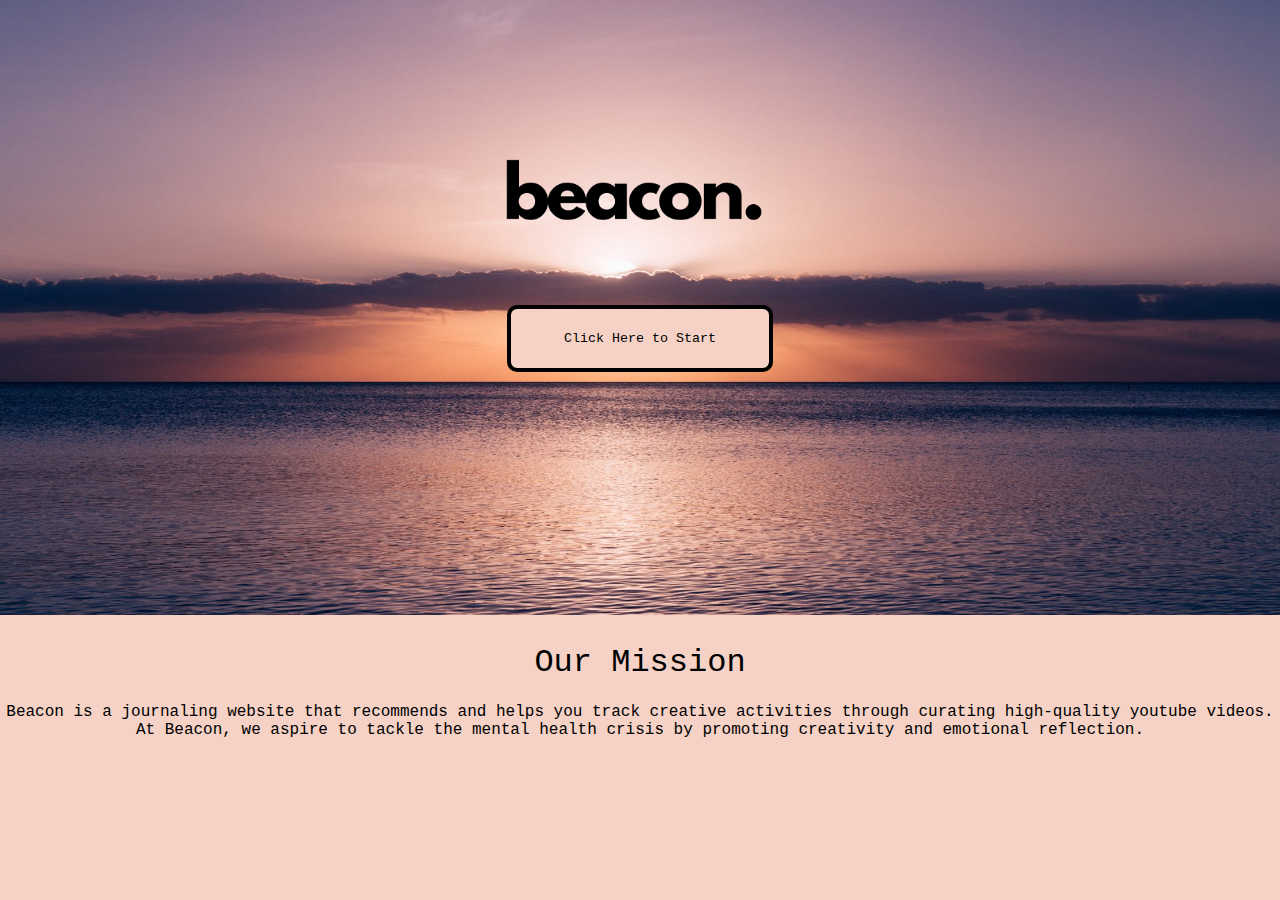
<file: Hacks/index.html>
<!DOCTYPE html>
<html lang="en">
<head>
    <meta charset="UTF-8">
    <meta http-equiv="X-UA-Compatible" content="IE=edge">
    <meta name="viewport" content="width=device-width, initial-scale=1.0">
    <title>Beacon</title>
    <link href = 'styles.css' rel = 'stylesheet'>

</head>
<body class = 'frontPage'>
    <br>
    <br>
    <br>
    <br>
    <br>
    <br>
    <img src = 'Beacon._3.png' style="width: 300; height: 300px; position: absolute; top: 50px; left: 335px;">
    <br>
    <br>
    <br>
    <br>
    <br>
    <br>
    <br>
    <br>
    <br>
    <form action="loginSignUp.html">
        <input class = 'homePage' type="submit" value="Click Here to Start" />
    </form>
    <br>
    <br>
    <br>
    <br>
    <br>
    <br>
    <br>
    <br>
    <br>
    <br>
    <br>
    <br>
    
    <H1>Our Mission</H1>
    <p> Beacon is a journaling website that recommends and helps you track creative activities through curating high-quality youtube videos. At Beacon, we aspire to tackle the mental health crisis by promoting creativity and emotional reflection.</p>
    
        

    


    
</body>
</html>
</file>
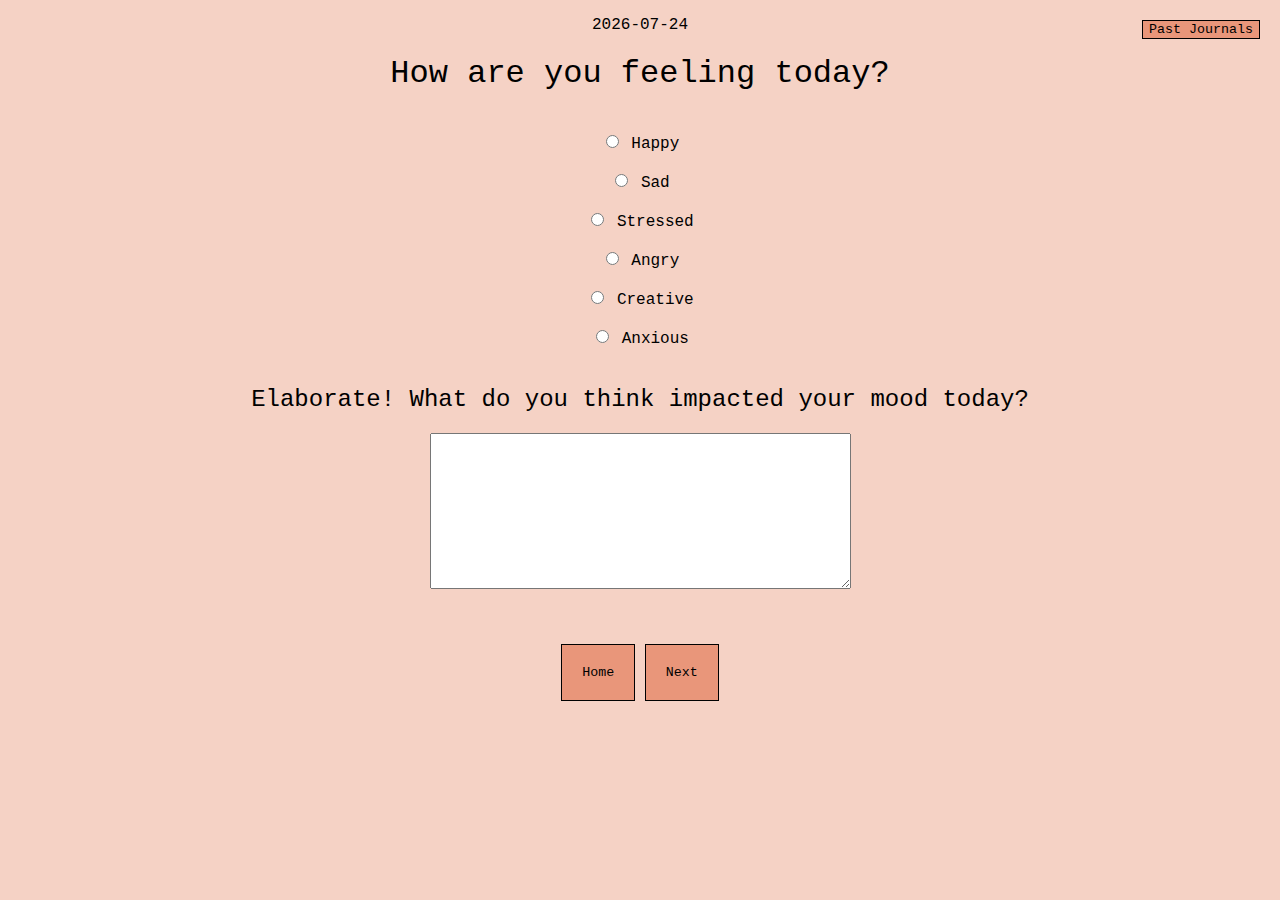
<file: Hacks/feelingPage.html>
<!DOCTYPE html>
<html lang="en">
<head>
    <meta charset="UTF-8">
    <meta http-equiv="X-UA-Compatible" content="IE=edge">
    <meta name="viewport" content="width=device-width, initial-scale=1.0">
    <title>Beacon</title>
    <link href='styles.css' rel='stylesheet'>
</head>
<body>
    <button class = 'saveButton'> Past Journals</button>
	<p id="date"></p>
	<div id="moodQuestions">
		<h1>How are you feeling today? </h1>
		<br>
		<div id='moods'>
			<input type="radio" id='happyButton' name="mood" value="Happy"> Happy </input>
			<br><br />
			<input type="radio" id='sadButton' name="mood" value="Sad"> Sad </input>
			<br><br />
			<input type="radio" id='stressedButton' name="mood" value="Stressed"> Stressed </input>
			<br><br />
			<input type="radio" id='angryButton' name="mood" value="Angry"> Angry </input>
			<br><br />
			<input type="radio" id='creativeButton' name="mood" value="Creative"> Creative </input>
			<br><br />
			<input type="radio" id='anxiousButton' name="mood" value="Anxious"> Anxious </input>
		</div>
		<br>
		<div><h2>Elaborate! What do you think impacted your mood today?</h2></div>
		<textarea id="elaborateText" rows="10" cols="50"></textarea>
		<br>
		<input class='button' type="button" value="Home" onclick="window.location.href='index.html'"/>
		<input class='button' type="submit" value="Next" onclick="submitMood()"/>
	</div>
    <div id="activityQuestions" style="display: none">
		<h1>What do you want to do today?</h1>
		<br>
		<div id='activities'>
			<input type="radio" id='musicTheory' name="activity" value="Music Theory"> Music Theory </input>
			<br><br />
			<input type="radio" id='coding' name="activity" value="Coding"> Coding </input>
			<br><br />
			<input type="radio" id='drawing' name="activity" value="Drawing"> Drawing </input>
			<br><br />
			<input type="radio" id='meditate' name="activity" value="Meditate"> Meditate </input>
			<br><br />
			<input type="radio" id='gaming' name="activity" value="Gaming"> Gaming </input>
			<br><br />
			<input type="radio" id='dance' name="activity" value="Dance"> Dance </input>
            <br><br />
			<input type="radio" id='Journaling' name="activity" value="Journaling"> Journaling </input>
            <br><br />
			<input type="radio" id='lsnToMusic' name="activity" value="Listen to music"> Listen to music </input>
            <br><br />
			<input type="radio" id='learnLanguage' name="activity" value="Learn a new Language"> Learn a new language </input>
            <br><br />
			<input type="radio" id='magic' name="activity" value="Magic trick"> Magic trick </input>
		</div>
		<input class='button' type="button" value="Back" onclick="backToMoodPage()"/>
		<input class='button' type="submit" value="Submit" onclick="submitActivity()"/>
	</div>
	<div id="results" style="display: none">
		<h1>Results:</h1>
		<br>
		<h3 id="moodResult"></h3>
		<h3 id="elaborateResult"></h3>
		<h3 id="activityResult"></h3>
        <h3>Video Link:</h3>
        
        <a id = "videoMedia" target = "_blank" href="">Youtube Link</a>
		

		<br>
		<h3>Reflect -- <br> We want you to think about this for the rest of the day, wherever you are: <br> How did the video impact your mood?</h3>
		<textarea id="reflectText" rows="10" cols="50"></textarea>
		<br>
		<input class='button' type="button" value="Start Over" onclick="resetPage()"/>
		<input class='button' type="button" value="Finish" onclick="backToHome()"/>
	</div>
</body>
<script src = "script.js"></script>
</html>
</file>
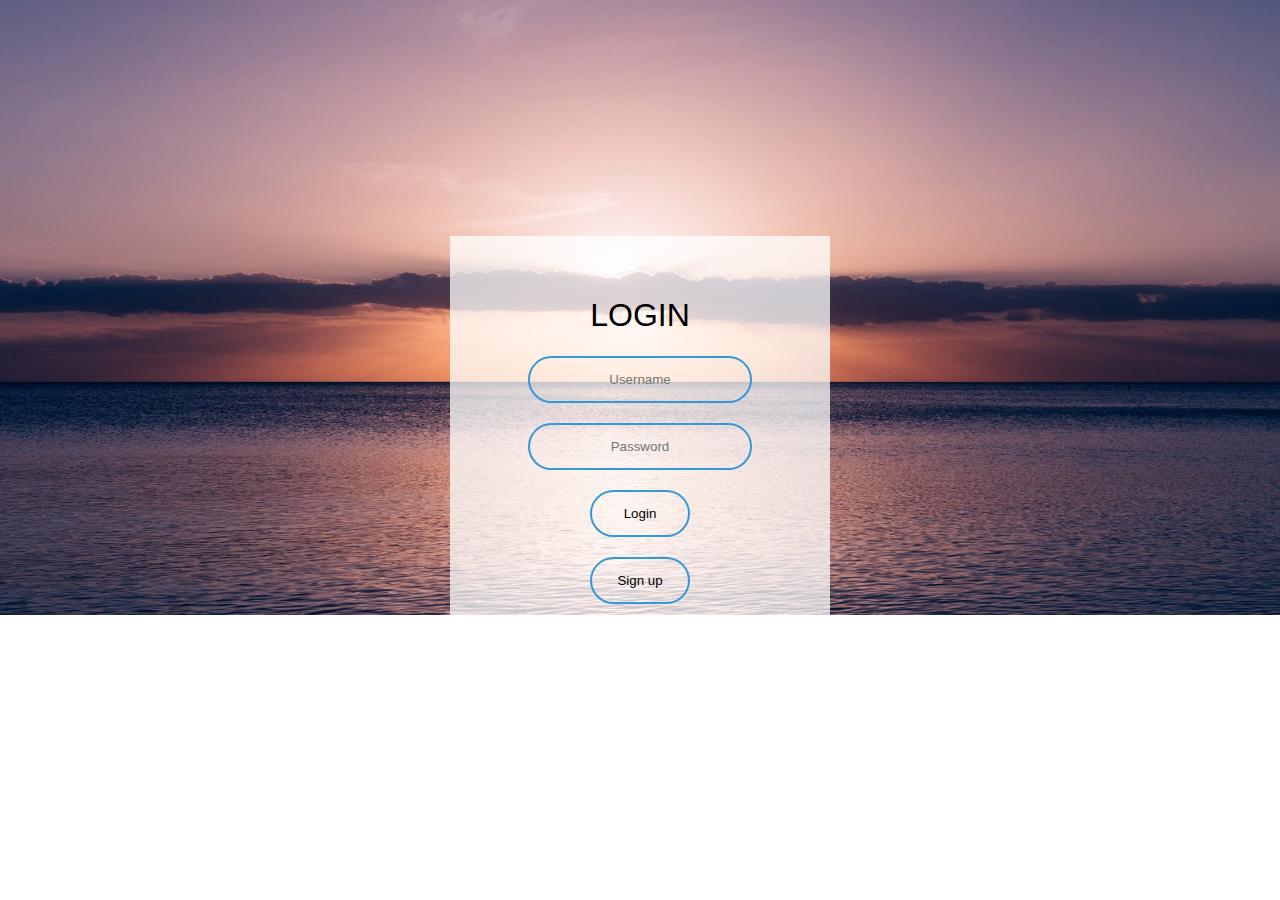
<file: Hacks/loginSignUp.html>
<!DOCTYPE html>
<html lang="en">
<head>
    <meta charset="UTF-8">
    <meta http-equiv="X-UA-Compatible" content="IE=edge">
    <meta name="viewport" content="width=device-width, initial-scale=1.0">
    <title>Login/Sign Up</title>
    <link href = 'loginstyles.css' rel = 'stylesheet'>
</head>
<body>
    <form class = 'box' action = 'feelingPage.html' method = 'post'>
        <h1>Login</h1>
        <input type='text' name = '' placeholder="Username">
        <input type='password' name = '' placeholder="Password">
        <input type='submit' name = '' value = 'Login'>
        <input type='submit' name = '' value = 'Sign up'>
    </form>

</body>
</html>
</file>
<file: Hacks/styles.css>
*,* ::before, *::after {
    box-sizing: border-box ;
    font-family: "nunito", "Courier New", monospace;
    font-weight:  normal;
}

.frontPage {
    text-align: center;
    padding: 0;
    margin: 0;
    background-image: url('peaceful-background-1.jpg') ;
    background-repeat: no-repeat;
    background-size: 1280px 615px;
    background-color: #f5d2c5;
}
body {
    text-align: center;
    padding: 0;
    margin: 0;
    background-size: 1280px 615px;
    background-color: #f5d2c5;
}



input[type="radio"] {
    cursor: pointer;
    font-size: 20px;
    background: rgba(255,255,255,.75);
}

.homePage {
    background-color:#f5d2c5;
    cursor: pointer;
    border:solid 4px #000000;
    border-radius: 10px;
    margin: 35px;
    width: 20em; height: 5em;
    
}

.button {
    cursor: pointer;
    background-color: darksalmon;
    border: 1px solid black;
    margin-top: 50px;
	padding: 20px;
}

.saveButton {
    cursor: pointer;
    background-color: darksalmon;
    border: 1px solid black;
    position: absolute;
    top: 20px;
    right: 20px;

}
</file>
<file: Hacks/loginstyles.css>
body {
    margin: 0;
    padding: 0;
    font-family: sans-serif;
    background-image: url('peaceful-background-1.jpg') ;
    background-repeat: no-repeat;
    background-size: 1280px 615px;
}
.box  {
   width: 300px;
   padding: 40px; 
   position: absolute;
   top: 50%;
   left: 50%;
   transform: translate(-50%, -50%);
   background: rgba(255,255,255,.75);
   text-align: center;
}

.box h1{
    color: black;
    text-transform: uppercase;
    font-weight: 500;
}
.box input[type = 'text'], .box input[type = 'password'] {
    border:0;
    background: none;
    display: block;
    margin: 20px auto;
    text-align: center;
    border: 2px solid #3498db;
    padding: 14px 10px;
    width: 200px;
    outline: none;
    color: black;
    border-radius: 24px;
    transition: 0.25s;

}
.box input[type = 'submit'] {
    cursor: pointer;
    border:0;
    background: none;
    display: block;
    margin: 20px auto;
    text-align: center;
    border: 2px solid #3498db;
    padding: 14px 10px;
    width: 100px;
    outline: none;
    color: black;
    border-radius: 24px;
    transition: 0.25s;
}
</file>
